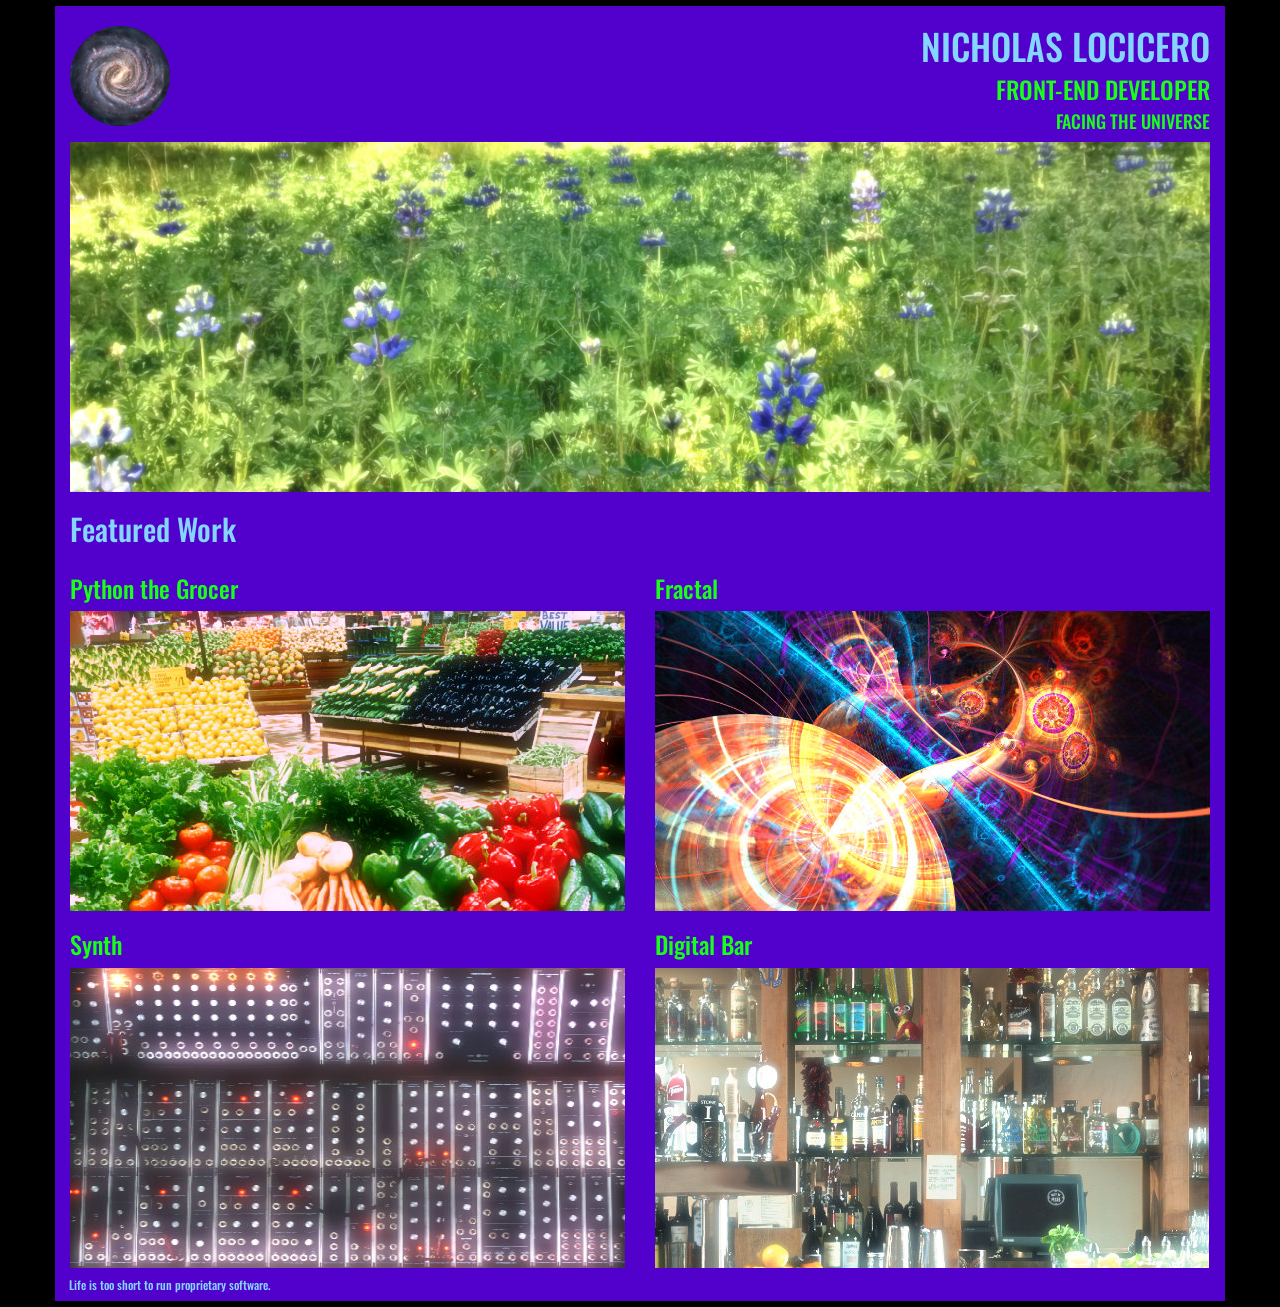
<file: index.html>
<html>

  <!--Page head-->
  <head>
    <meta http-equiv="Content-Type" content="text/html; charset=windows-1252">
    <link rel="stylesheet" href="css/bootstrap.min.css">
    <link rel="stylesheet" href="css/style.css">
    <link href='http://fonts.googleapis.com/css?family=Oswald:400,700' rel='stylesheet' type='text/css'>
    <script type="text/javascript" src="js/jquery-1.11.2.min.js"></script>
    <script type="text/javascript" src="js/bootstrap.min.js"></script>
  </head>

  <!--Body starts-->
  <body class="text-font text-color background">

    <!--Modal HTML-->
    <!--Modal 1-->
    <div class="modal fade" id="project1" tabindex="-1" role="dialog" aria-labelledby="myModalLabel" aria-hidden="true">
      <div class="modal-dialog">
        <div class="modal-content modal-background">
          <div class="modal-header">
            <h4 class="modal-title" id="myModalLabel"><a href="https://github.com/nicklocicero/PythonGrocer"
              target="_blank">Python The Grocer</a></h4>
          </div>
          <div class="modal-body">
            <a href="https://github.com/nicklocicero/PythonGrocer" target="_blank">
            <img class="img-responsive" src="images/grocery.jpg" alt="simple grocery store">
            </a>
            Compelled to eat well without thinking, I called upon Python and Harvard's database of high nutrient
            density foods to compile a grocery list. The program prints everything the body needs for 2 weeks.
            Just buy what is on the list and eat everything within two weeks: you're set!
          </div>
          <div class="modal-footer">
            <button type="button" class="btn btn-default" data-dismiss="modal">Close</button>
          </div>
        </div>
      </div>
    </div>

    <!--Modal 2 -->
    <div class="modal fade" id="project2" tabindex="-1" role="dialog" aria-labelledby="myModalLabel" aria-hidden="true">
      <div class="modal-dialog">
        <div class="modal-content modal-background">
          <div class="modal-header">
            <h4 class="modal-title" id="myModalLabel"><a href="#">Fractal</a></h4>
          </div>
          <div class="modal-body">
            <a href="#"><img class="img-responsive" src="images/fractal.jpg" alt="simple fractal image"></a>
            This is a project I will create so we can all have fractals when we want.
          </div>
          <div class="modal-footer">
            <button type="button" class="btn btn-default" data-dismiss="modal">Close</button>
          </div>
        </div>
      </div>
    </div>

    <!--Modal 3 -->
    <div class="modal fade" id="project3" tabindex="-1" role="dialog" aria-labelledby="myModalLabel" aria-hidden="true">
      <div class="modal-dialog">
        <div class="modal-content modal-background">
          <div class="modal-header">
            <h4 class="modal-title" id="myModalLabel"><a href="#">Digital Bar</a></h4>
          </div>
          <div class="modal-body">
            <a href="#"><img class="img-responsive" src="images/bar.jpg" alt="simple bar"></a>
            Play around and make your favorite drinks. Without getting drunk!
          </div>
          <div class="modal-footer">
            <button type="button" class="btn btn-default" data-dismiss="modal">Close</button>
          </div>
        </div>
      </div>
    </div>

    <!--Modal 4 -->
    <div class="modal fade" id="project4" tabindex="-1" role="dialog" aria-labelledby="myModalLabel" aria-hidden="true">
      <div class="modal-dialog">
        <div class="modal-content modal-background">
          <div class="modal-header">
            <h4 class="modal-title" id="myModalLabel">Online Synth</h4>
          </div>
          <div class="modal-body">
            <a href="#"><img class="img-responsive" src="images/synth.jpg" alt="simple synth machine"></a>
            Like the fractal project, this will be a synthesizer. So we can all have one. Yep, you know it.
          </div>
          <div class="modal-footer">
            <button type="button" class="btn btn-default" data-dismiss="modal">Close</button>
          </div>
        </div>
      </div>
    </div>
    <!--Modal HTML stops -->

    <!--Page Start / Page Content -->
    <div class="container container-background">

      <!--Page header-->
      <div class="row">
        <div class="title-logo col-md-6"><img class="img-circle" src="images/galaxy.jpg" alt="galaxy"></div>
        <div class="col-md-6 text-uppercase text-right">
          <h1 class="text-muted">Nicholas LoCicero</h1>
          <h3 class="subtitle">Front-end Developer</h3>
          <h4 class="text-uppercase">facing the universe</h4>
        </div>
      </div>

      <!--Big image-->
      <div class="row">
        <div class="col-md-12">
          <img class="img-responsive" src="images/top.jpg" alt="image of lupin flowers in the grass">
        </div>
      </div>

      <!--Resume title-->
      <div class="row">
        <div class="col-md-12"><h2 class="text-muted">Featured Work</h2></div>
      </div>

      <!--1st resume row-->
      <div class="row">
        <div class="col-md-6">
          <h3><a href="https://github.com/nicklocicero/PythonGrocer" target="_blank">Python the Grocer</a></h3>
          <img class="img-responsive" src="images/grocery.jpg" alt="simple grocery store"
          data-toggle="modal" data-target="#project1">
        </div>
        <div class="col-md-6">
          <h3><a href="#">Fractal</a></h3>
          <img class="img-responsive" src="images/fractal.jpg" alt="simple fractal"
          data-toggle="modal" data-target="#project2">
        </div>
      </div>

      <!--2nd resume row-->
      <div class="row final-div">
        <div class="col-md-6">
          <h3><a href="#">Synth</a></h3>
          <img class="img-responsive" src="images/synth.jpg" alt="simple synth machine"
          data-toggle="modal" data-target="#project4">
        </div>
        <div class="col-md-6">
          <h3><a href="#">Digital Bar</a></h3>
          <img class="img-responsive" src="images/bar.jpg" alt="simple bar"
          data-toggle="modal" data-target="#project3">
        </div>
      </div>

      <!--And for closure, something cute-->
      <div class="row">
        <div class="col-2">
        </div>
        <div class="col-10">
          <a href="http://quotes.cat-v.org/programming/">
            <h6 class="text-muted indent">Life is too short to run proprietary software.</h6>
          </a>
        </div>
      </div>
    </div>
  </body>
</html>
</file>
<file: css/style.css>
/* Mainly custom colors and margin alterations. */

body {
  background-color: #000;
  margin: 6px;
}

/* I have no clue why this was needed for the bacgkround, but it was...*/
.background {
  background-color: #000;
}

a {
  color: #19FF19;
}

/*override something*/
a:hover {
  color: #19FF19;
}

/*Google Fonts!*/
.text-font {
  font-family: 'Oswald', sans-serif;;
}

/*set background for modal*/
.modal-background {
  background-color: #5200CC;
}

/*set container background as an overlay*/
.container-background {
  background-color: #5200CC;
}

/*base text color*/
.text-color {
  color: #19FF19;
}

/*alternative text color*/
.text-muted {
  color: #85D6FF;
  font-weight: 500;
}

/*adjust logo a little*/
.title-logo {
  margin-top: 20px;
  margin-bottom: 4px;
}

/*adjust job title a little*/
.subtitle {
  margin-top: 2px;
}

/*simple indent used to close bottom row*/
.indent {
  margin-left: 14px;
}
</file>
